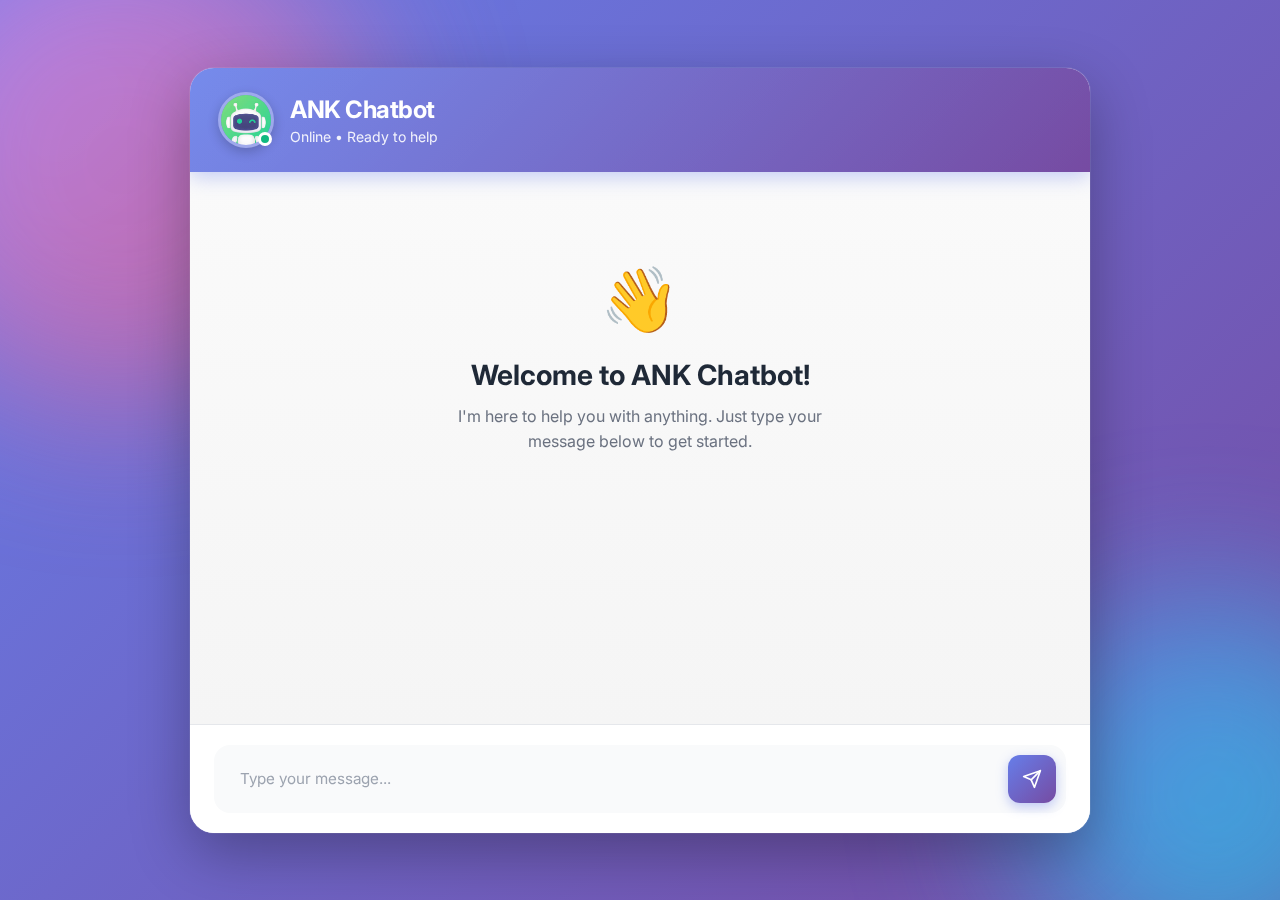
<file: index.html>
<!DOCTYPE html>
<html lang="en">

<head>
    <meta charset="UTF-8">
    <meta name="viewport" content="width=device-width, initial-scale=1.0">
    <title>ANK Chatbot</title>
    <link rel="stylesheet" href="styles.css">
    <link rel="preconnect" href="https://fonts.googleapis.com">
    <link rel="preconnect" href="https://fonts.gstatic.com" crossorigin>
    <link href="https://fonts.googleapis.com/css2?family=Inter:wght@300;400;500;600;700&display=swap" rel="stylesheet">
</head>

<body>
    <div class="background-animation">
        <div class="gradient-orb orb-1"></div>
        <div class="gradient-orb orb-2"></div>
        <div class="gradient-orb orb-3"></div>
    </div>

    <div class="chat-container">
        <div class="chat-header">
            <div class="header-content">
                <div class="bot-avatar">
                    <img src="bot.jpg" alt="Bot Avatar">
                    <span class="status-indicator"></span>
                </div>
                <div class="header-text">
                    <h1>ANK Chatbot</h1>
                    <p class="status-text">Online • Ready to help</p>
                </div>
            </div>
        </div>

        <div class="chat-messages" id="chat-messages">
            <div class="welcome-message">
                <div class="welcome-icon">👋</div>
                <h2>Welcome to ANK Chatbot!</h2>
                <p>I'm here to help you with anything. Just type your message below to get started.</p>
            </div>
        </div>

        <div class="chat-input-container">
            <div class="input-wrapper">
                <input type="text" id="user-input" placeholder="Type your message..." autocomplete="off">
                <button id="send-button">
                    <svg width="24" height="24" viewBox="0 0 24 24" fill="none" stroke="currentColor" stroke-width="2"
                        stroke-linecap="round" stroke-linejoin="round">
                        <line x1="22" y1="2" x2="11" y2="13"></line>
                        <polygon points="22 2 15 22 11 13 2 9 22 2"></polygon>
                    </svg>
                </button>
            </div>
        </div>
    </div>

    <script src="script.js"></script>
</body>

</html>
</file>
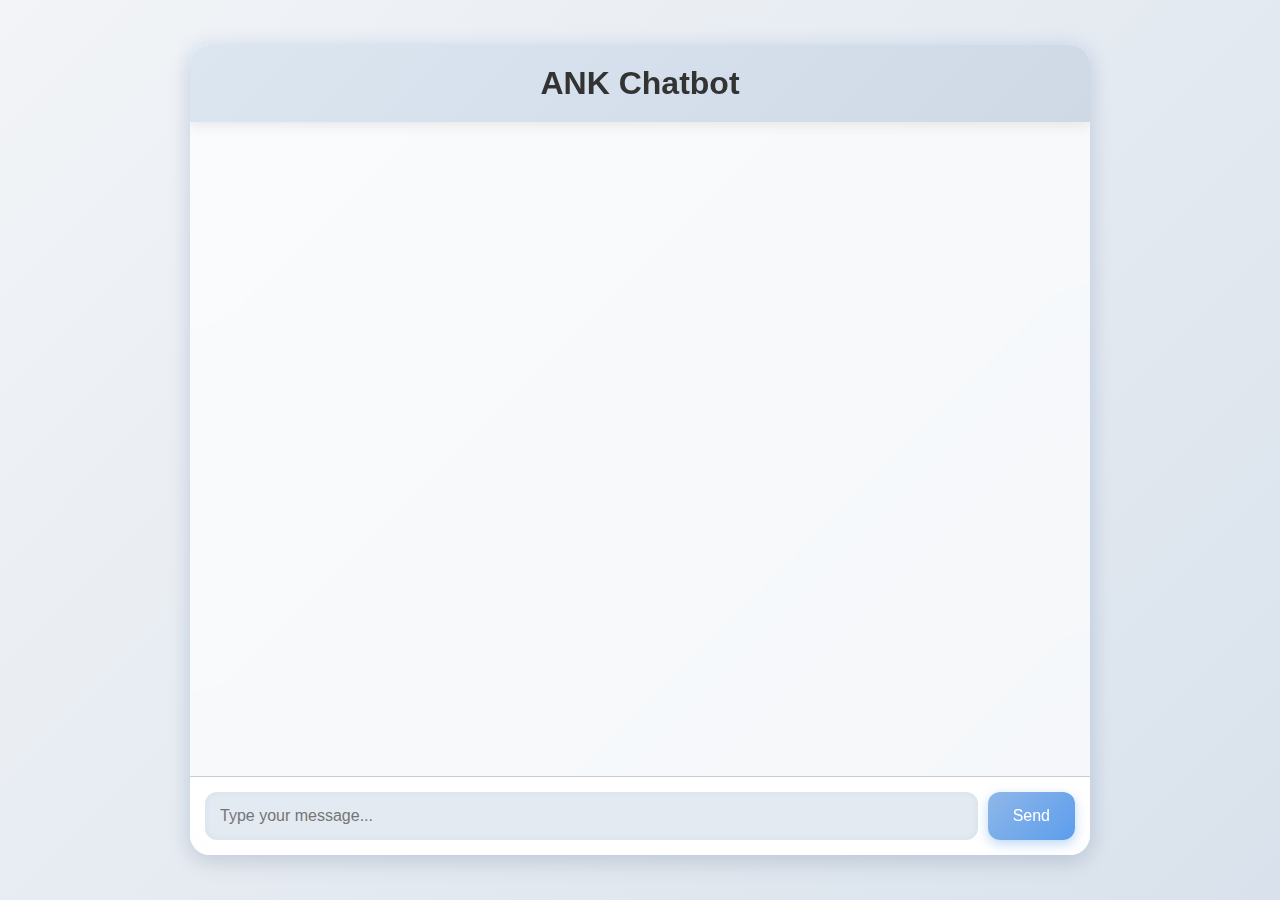
<file: chatbot ai/index.html>
<!DOCTYPE html>
<html lang="en">
<head>
    <meta charset="UTF-8">
    <meta name="viewport" content="width=device-width, initial-scale=1.0">
    <title>ANK Chatbot</title>
    <link rel="stylesheet" href="styles.css">
</head>
<body>
    <div class="chat-container">
        <div class="chat-header">
            <h1>ANK Chatbot</h1>
        </div>
        <div class="chat-messages" id="chat-messages"></div>
        <div class="chat-input-container">
            <input type="text" id="user-input" placeholder="Type your message...">
            <button id="send-button">Send</button>
        </div>
    </div>
    <script src="script.js"></script>
</body>
</html>
</file>
<file: styles.css>
* {
    margin: 0;
    padding: 0;
    box-sizing: border-box;
}

body {
    font-family: 'Inter', -apple-system, BlinkMacSystemFont, 'Segoe UI', sans-serif;
    margin: 0;
    padding: 0;
    background: linear-gradient(135deg, #667eea 0%, #764ba2 100%);
    display: flex;
    justify-content: center;
    align-items: center;
    min-height: 100vh;
    color: #333;
    overflow: hidden;
    position: relative;
}

.background-animation {
    position: fixed;
    top: 0;
    left: 0;
    width: 100%;
    height: 100%;
    overflow: hidden;
    z-index: 0;
}

.gradient-orb {
    position: absolute;
    border-radius: 50%;
    filter: blur(80px);
    opacity: 0.6;
    animation: float 20s infinite ease-in-out;
}

.orb-1 {
    width: 500px;
    height: 500px;
    background: linear-gradient(135deg, #f093fb 0%, #f5576c 100%);
    top: -10%;
    left: -10%;
    animation-delay: 0s;
}

.orb-2 {
    width: 400px;
    height: 400px;
    background: linear-gradient(135deg, #4facfe 0%, #00f2fe 100%);
    bottom: -10%;
    right: -10%;
    animation-delay: 7s;
}

.orb-3 {
    width: 450px;
    height: 450px;
    background: linear-gradient(135deg, #43e97b 0%, #38f9d7 100%);
    top: 50%;
    left: 50%;
    transform: translate(-50%, -50%);
    animation-delay: 14s;
}

@keyframes float {

    0%,
    100% {
        transform: translate(0, 0) scale(1);
    }

    33% {
        transform: translate(30px, -50px) scale(1.1);
    }

    66% {
        transform: translate(-20px, 20px) scale(0.9);
    }
}

.chat-container {
    position: relative;
    z-index: 1;
    width: 100%;
    max-width: 900px;
    background: rgba(255, 255, 255, 0.95);
    border-radius: 24px;
    box-shadow: 0 20px 60px rgba(0, 0, 0, 0.3),
        0 0 0 1px rgba(255, 255, 255, 0.1);
    overflow: hidden;
    display: flex;
    flex-direction: column;
    height: 85vh;
    backdrop-filter: blur(20px);
    animation: slideIn 0.6s ease-out;
}

@keyframes slideIn {
    from {
        opacity: 0;
        transform: translateY(30px) scale(0.95);
    }

    to {
        opacity: 1;
        transform: translateY(0) scale(1);
    }
}

.chat-header {
    background: linear-gradient(135deg, #667eea 0%, #764ba2 100%);
    color: white;
    padding: 24px 28px;
    box-shadow: 0 4px 20px rgba(102, 126, 234, 0.4);
    position: relative;
    overflow: hidden;
}

.chat-header::before {
    content: '';
    position: absolute;
    top: 0;
    left: 0;
    right: 0;
    bottom: 0;
    background: linear-gradient(135deg, rgba(255, 255, 255, 0.1) 0%, transparent 100%);
    pointer-events: none;
}

.header-content {
    display: flex;
    align-items: center;
    gap: 16px;
    position: relative;
    z-index: 1;
}

.bot-avatar {
    position: relative;
    width: 56px;
    height: 56px;
}

.bot-avatar img {
    width: 100%;
    height: 100%;
    border-radius: 50%;
    object-fit: cover;
    border: 3px solid rgba(255, 255, 255, 0.3);
    box-shadow: 0 4px 12px rgba(0, 0, 0, 0.2);
}

.status-indicator {
    position: absolute;
    bottom: 2px;
    right: 2px;
    width: 14px;
    height: 14px;
    background: #10b981;
    border: 3px solid white;
    border-radius: 50%;
    animation: pulse 2s infinite;
}

@keyframes pulse {

    0%,
    100% {
        box-shadow: 0 0 0 0 rgba(16, 185, 129, 0.7);
    }

    50% {
        box-shadow: 0 0 0 6px rgba(16, 185, 129, 0);
    }
}

.header-text h1 {
    margin: 0;
    font-size: 1.5rem;
    font-weight: 700;
    letter-spacing: -0.5px;
}

.status-text {
    margin: 4px 0 0 0;
    font-size: 0.875rem;
    opacity: 0.9;
    font-weight: 400;
}

.chat-messages {
    flex-grow: 1;
    padding: 28px;
    overflow-y: auto;
    background: linear-gradient(to bottom, #fafafa 0%, #f5f5f5 100%);
    scroll-behavior: smooth;
}

.welcome-message {
    text-align: center;
    padding: 60px 20px;
    animation: fadeIn 0.8s ease-out;
}

.welcome-icon {
    font-size: 4rem;
    margin-bottom: 20px;
    animation: wave 2s infinite;
}

@keyframes wave {

    0%,
    100% {
        transform: rotate(0deg);
    }

    10%,
    30% {
        transform: rotate(14deg);
    }

    20% {
        transform: rotate(-8deg);
    }

    40% {
        transform: rotate(-4deg);
    }

    50% {
        transform: rotate(10deg);
    }
}

@keyframes fadeIn {
    from {
        opacity: 0;
        transform: translateY(20px);
    }

    to {
        opacity: 1;
        transform: translateY(0);
    }
}

.welcome-message h2 {
    font-size: 1.75rem;
    font-weight: 700;
    color: #1f2937;
    margin-bottom: 12px;
}

.welcome-message p {
    font-size: 1rem;
    color: #6b7280;
    max-width: 400px;
    margin: 0 auto;
    line-height: 1.6;
}

.message {
    display: flex;
    align-items: flex-start;
    margin-bottom: 24px;
    animation: messageSlide 0.4s cubic-bezier(0.4, 0, 0.2, 1);
    opacity: 0;
    animation-fill-mode: forwards;
}

@keyframes messageSlide {
    from {
        opacity: 0;
        transform: translateY(15px);
    }

    to {
        opacity: 1;
        transform: translateY(0);
    }
}

.message-content {
    padding: 16px 20px;
    border-radius: 18px;
    max-width: 70%;
    font-size: 0.95rem;
    line-height: 1.6;
    position: relative;
    word-wrap: break-word;
    box-shadow: 0 2px 8px rgba(0, 0, 0, 0.08);
    transition: transform 0.2s, box-shadow 0.2s;
}

.message-content:hover {
    transform: translateY(-2px);
    box-shadow: 0 4px 12px rgba(0, 0, 0, 0.12);
}

.user-message {
    flex-direction: row-reverse;
}

.user-message .message-content {
    background: linear-gradient(135deg, #667eea 0%, #764ba2 100%);
    color: white;
    margin-right: 12px;
    border-bottom-right-radius: 4px;
}

.bot-message .message-content {
    background: white;
    color: #1f2937;
    margin-left: 12px;
    border-bottom-left-radius: 4px;
    border: 1px solid #e5e7eb;
}

.profile-image {
    width: 42px;
    height: 42px;
    border-radius: 50%;
    object-fit: cover;
    box-shadow: 0 2px 8px rgba(0, 0, 0, 0.15);
    border: 2px solid white;
    flex-shrink: 0;
}

.chat-input-container {
    padding: 20px 24px;
    background: white;
    border-top: 1px solid #e5e7eb;
}

.input-wrapper {
    display: flex;
    gap: 12px;
    align-items: center;
    background: #f9fafb;
    border-radius: 16px;
    padding: 8px;
    border: 2px solid transparent;
    transition: all 0.3s ease;
}

.input-wrapper:focus-within {
    background: white;
    border-color: #667eea;
    box-shadow: 0 0 0 4px rgba(102, 126, 234, 0.1);
}

#user-input {
    flex-grow: 1;
    padding: 14px 16px;
    border: none;
    border-radius: 12px;
    font-size: 0.95rem;
    background: transparent;
    color: #1f2937;
    outline: none;
    font-family: 'Inter', sans-serif;
}

#user-input::placeholder {
    color: #9ca3af;
}

#send-button {
    width: 48px;
    height: 48px;
    background: linear-gradient(135deg, #667eea 0%, #764ba2 100%);
    color: white;
    border: none;
    border-radius: 12px;
    cursor: pointer;
    display: flex;
    align-items: center;
    justify-content: center;
    box-shadow: 0 4px 12px rgba(102, 126, 234, 0.4);
    transition: all 0.3s cubic-bezier(0.4, 0, 0.2, 1);
    flex-shrink: 0;
}

#send-button:hover:not(:disabled) {
    transform: translateY(-2px) scale(1.05);
    box-shadow: 0 6px 20px rgba(102, 126, 234, 0.5);
}

#send-button:active:not(:disabled) {
    transform: translateY(0) scale(0.98);
}

#send-button:disabled {
    background: linear-gradient(135deg, #d1d5db 0%, #9ca3af 100%);
    cursor: not-allowed;
    box-shadow: none;
    opacity: 0.6;
}

#send-button svg {
    width: 20px;
    height: 20px;
}

@media (max-width: 768px) {
    .chat-container {
        height: 100vh;
        border-radius: 0;
        max-width: 100%;
    }

    .chat-messages {
        padding: 20px 16px;
    }

    .message-content {
        max-width: 80%;
    }

    .welcome-message {
        padding: 40px 20px;
    }
}

/* Scrollbar Styles */
::-webkit-scrollbar {
    width: 10px;
}

::-webkit-scrollbar-track {
    background: #f3f4f6;
    border-radius: 10px;
}

::-webkit-scrollbar-thumb {
    background: linear-gradient(135deg, #667eea 0%, #764ba2 100%);
    border-radius: 10px;
    border: 2px solid #f3f4f6;
}

::-webkit-scrollbar-thumb:hover {
    background: linear-gradient(135deg, #5568d3 0%, #6a3f8f 100%);
}
</file>
<file: chatbot ai/styles.css>
body {
    font-family: 'Poppins', sans-serif;
    margin: 0;
    padding: 0;
    background: linear-gradient(135deg, #f2f4f7, #d9e2ec);
    display: flex;
    justify-content: center;
    align-items: center;
    height: 100vh;
    color: #333;
    perspective: 1000px;
}

.chat-container {
    width: 100%;
    max-width: 900px;
    background: rgba(255, 255, 255, 0.7);
    border-radius: 20px;
    box-shadow: 0 8px 24px rgba(0, 0, 0, 0.1), 0 0 20px rgba(100, 150, 250, 0.15);
    overflow: hidden;
    display: flex;
    flex-direction: column;
    height: 90vh;
    backdrop-filter: blur(20px);
    transform-style: preserve-3d;
    transition: transform 0.4s;
}

.chat-container:hover {
    transform: rotateX(2deg) rotateY(-2deg);
}

.chat-header {
    background: linear-gradient(135deg, #dce6f1, #cfd9e6);
    color: #333;
    padding: 20px;
    text-align: center;
    box-shadow: 0 4px 12px rgba(0, 0, 0, 0.08);
}

.chat-header h1 {
    margin: 0;
    font-size: 2rem;
    font-weight: 600;
}

.chat-messages {
    flex-grow: 1;
    padding: 20px;
    overflow-y: auto;
}

.message {
    display: flex;
    align-items: flex-start;
    margin-bottom: 20px;
    transform: translateZ(10px);
    animation: fadeInUp 0.4s ease forwards;
}

@keyframes fadeInUp {
    0% {
        opacity: 0;
        transform: translateY(10px);
    }
    100% {
        opacity: 1;
        transform: translateY(0);
    }
}

.message-content {
    padding: 15px 20px;
    border-radius: 18px;
    max-width: 70%;
    box-shadow: 0 2px 8px rgba(0,0,0,0.1);
    transform: translateZ(20px);
    font-size: 1rem;
}

.user-message {
    flex-direction: row-reverse;
}

.user-message .message-content {
    background: linear-gradient(135deg, #b7d4f7, #8fb7e8);
    margin-right: 10px;
    color: #2c3e50;
}

.bot-message .message-content {
    background: linear-gradient(135deg, #f0f2f5, #d9e2ec);
    margin-left: 10px;
    color: #4a4a4a;
}

.profile-image {
    width: 40px;
    height: 40px;
    border-radius: 50%;
    object-fit: cover;
    box-shadow: 0 2px 6px rgba(0,0,0,0.1);
}

.chat-input-container {
    display: flex;
    padding: 15px;
    background: rgba(255, 255, 255, 0.8);
    border-top: 1px solid #ccc;
    backdrop-filter: blur(15px);
}

#user-input {
    flex-grow: 1;
    padding: 15px;
    border: none;
    border-radius: 12px;
    font-size: 1rem;
    background-color: #e3eaf2;
    color: #333;
    outline: none;
    box-shadow: inset 0 0 8px rgba(0,0,0,0.05);
}

#send-button {
    padding: 15px 25px;
    background: linear-gradient(135deg, #8fb7e8, #5c9ded);
    color: #fff;
    border: none;
    border-radius: 12px;
    margin-left: 10px;
    cursor: pointer;
    font-size: 1rem;
    box-shadow: 0 4px 12px rgba(92, 157, 237, 0.4);
    transition: background 0.3s, transform 0.2s;
}

#send-button:hover {
    background: linear-gradient(135deg, #5c9ded, #3c7ed7);
    transform: scale(1.05);
}

#send-button:disabled {
    background: #a8c5ed;
    cursor: not-allowed;
}

@media (max-width: 480px) {
    .chat-container {
        height: 100vh;
        border-radius: 0;
    }
}

/* Scrollbar Styles */
::-webkit-scrollbar {
    width: 8px;
}

::-webkit-scrollbar-track {
    background: #e0e6ed;
}

::-webkit-scrollbar-thumb {
    background: #cbd5e0;
    border-radius: 4px;
}

::-webkit-scrollbar-thumb:hover {
    background: #a0aec0;
}
</file>
